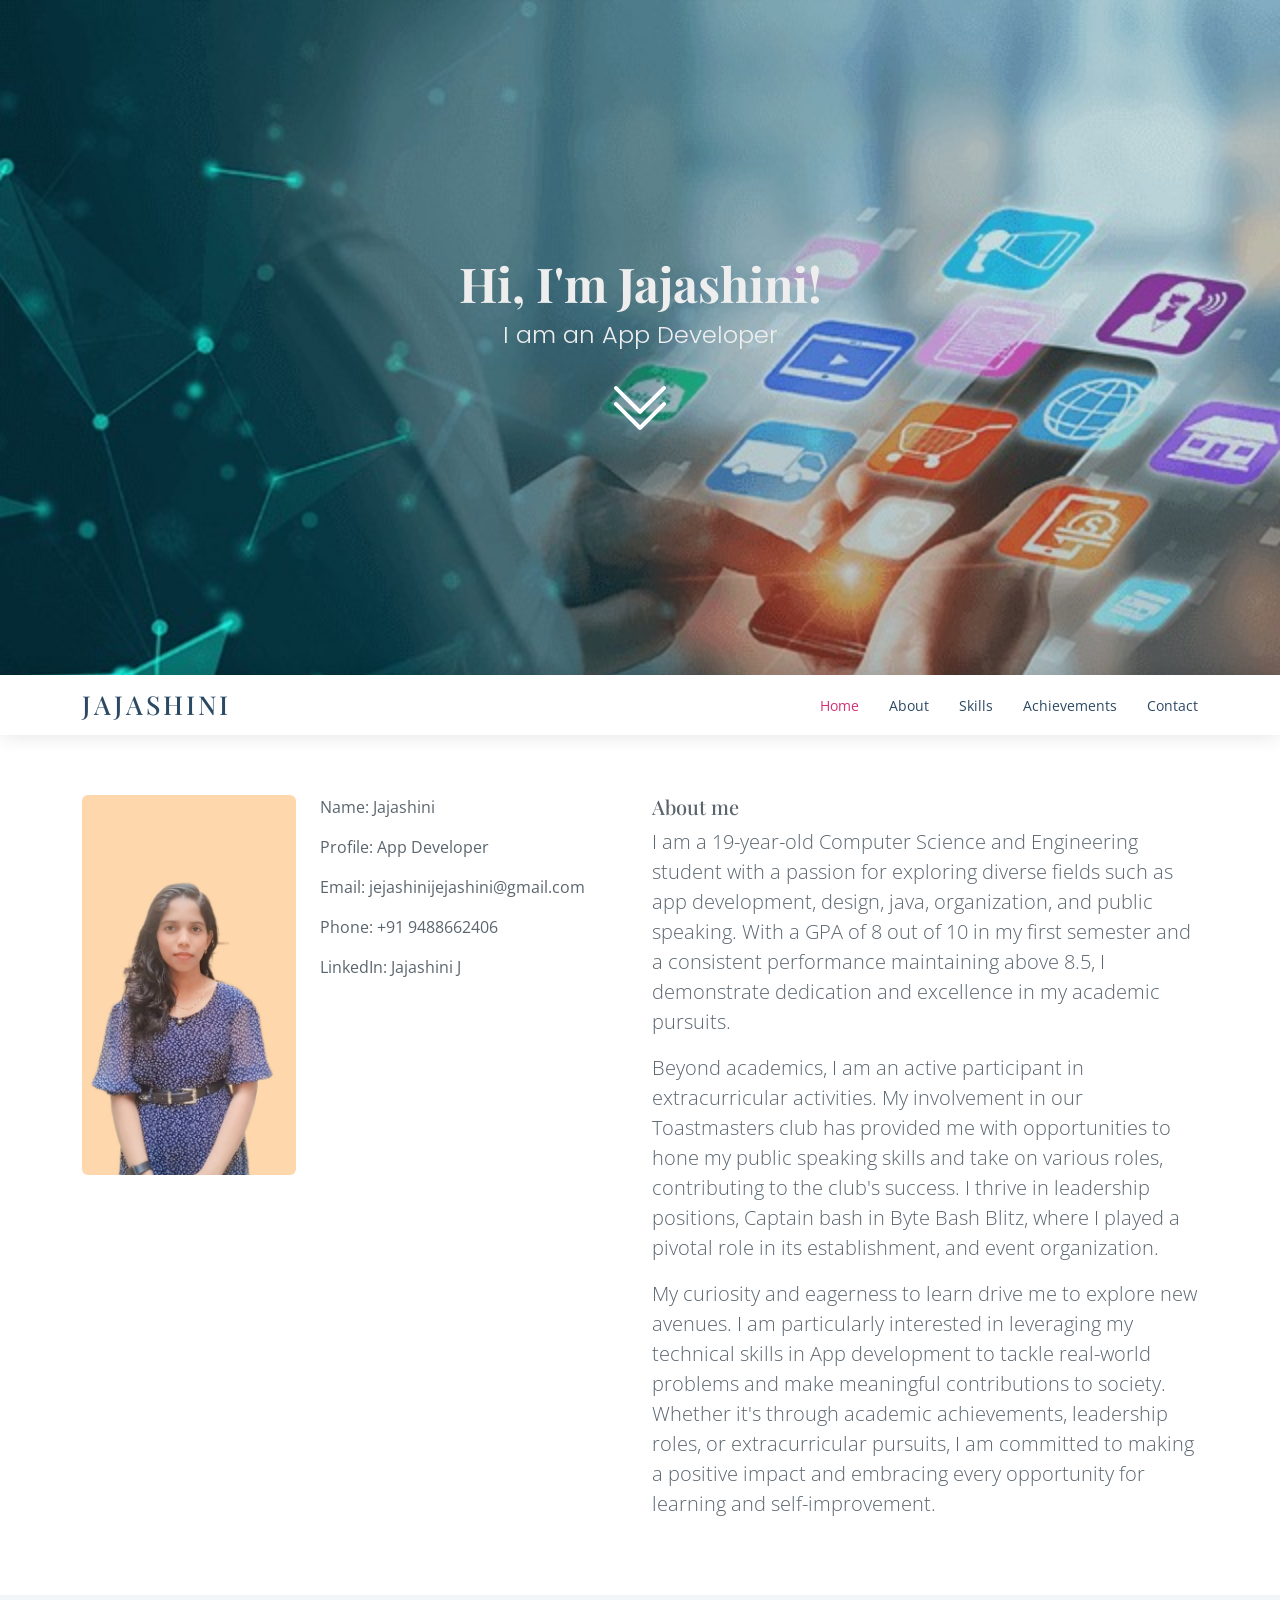
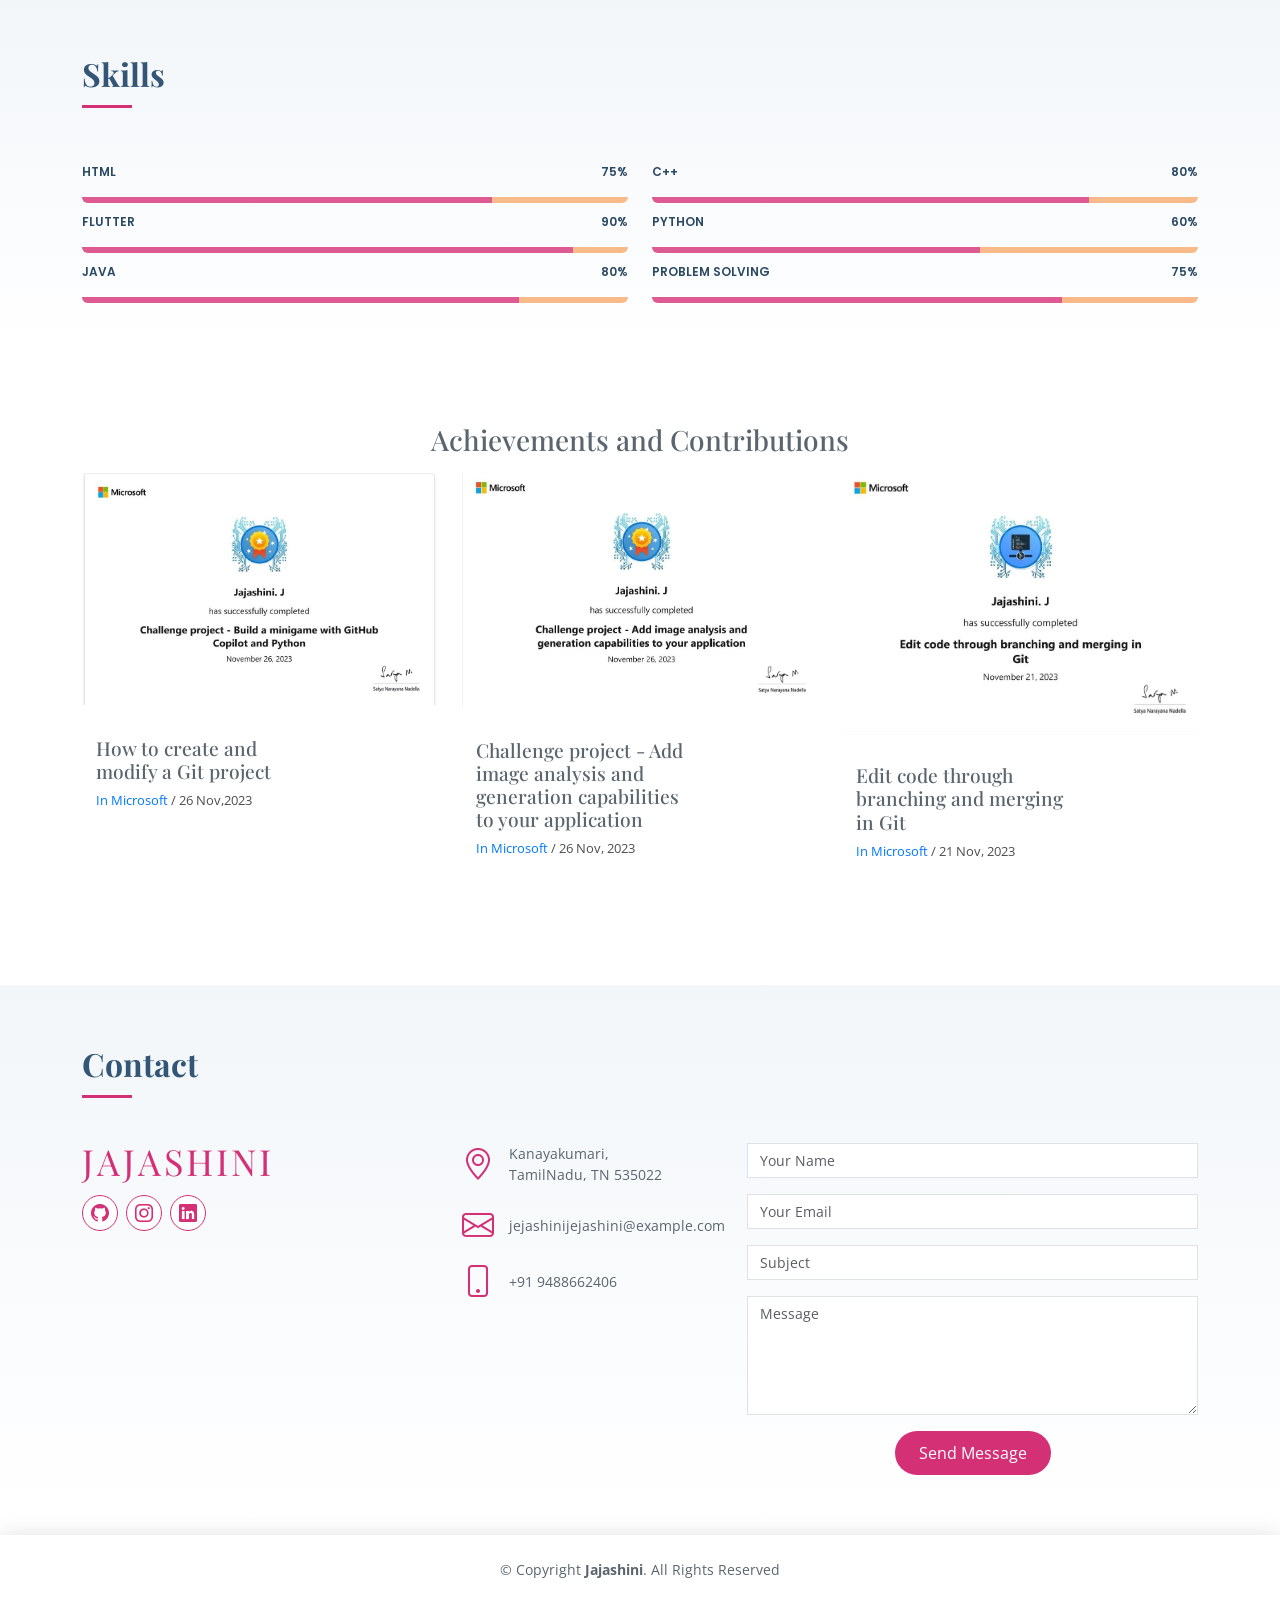
<file: index.html>
<!DOCTYPE html>
<html lang="en">

<head>
  <meta charset="utf-8">
  <meta content="width=device-width, initial-scale=1.0" name="viewport">

  <title>Portfolio</title>
  <meta content="" name="description">
  <meta content="" name="keywords">

  <!-- Favicons -->
  <link href="assets/img/favicon.png" rel="icon">
  <link href="assets/img/apple-touch-icon.png" rel="apple-touch-icon">

  <!-- Google Fonts -->
  <link href="https://fonts.googleapis.com/css?family=Open+Sans:300,300i,400,400i,600,600i,700,700i|Poppins:300,300i,400,400i,500,500i,600,600i,700,700i|Playfair+Display:400,400i,500,500i,600,600i,700,700i&subset=cyrillic" rel="stylesheet">

  <!-- Vendor CSS Files -->
  <link href="assets/vendor/bootstrap/css/bootstrap.min.css" rel="stylesheet">
  <link href="assets/vendor/bootstrap-icons/bootstrap-icons.css" rel="stylesheet">
  <link href="assets/vendor/boxicons/css/boxicons.min.css" rel="stylesheet">
  <link href="assets/vendor/glightbox/css/glightbox.min.css" rel="stylesheet">
  <link href="assets/vendor/swiper/swiper-bundle.min.css" rel="stylesheet">

  <!-- Template Main CSS File -->
  <link href="assets/css/style.css" rel="stylesheet">

  <!-- =======================================================
  * Template Name: Lonely
  * Template URL: https://bootstrapmade.com/free-html-bootstrap-template-lonely/
  * Updated: Mar 17 2024 with Bootstrap v5.3.3
  * Author: BootstrapMade.com
  * License: https://bootstrapmade.com/license/
  ======================================================== -->
</head>

<body>

  <!-- ======= Hero Section ======= -->
  <section id="hero" class="d-flex flex-column align-items-center justify-content-center">
    <h1>Hi, I'm Jajashini!</h1>
    <h2>I am an App Developer</h2>
    <a href="#about" class="btn-get-started scrollto"><i class="bi bi-chevron-double-down"></i></a>
  </section><!-- End Hero -->

  <!-- ======= Header ======= -->
  <header id="header" class="d-flex align-items-center">
    <div class="container d-flex align-items-center justify-content-between">

      <div class="logo">
        <h1><a href="index.html">Jajashini</a></h1>
        <!-- Uncomment below if you prefer to use an image logo -->
        <!-- <a href="index.html"><img src="assets/img/logo.png" alt="" class="img-fluid"></a>-->
      </div>

      <nav id="navbar" class="navbar">
        <ul>
          <li><a class="nav-link scrollto active" href="#hero">Home</a></li>
          <li><a class="nav-link scrollto" href="#about">About</a></li>
          <li><a class="nav-link scrollto" href="#skills">Skills</a></li>
          <li><a class="nav-link scrollto" href="#work">Achievements</a></li>
          <li><a class="nav-link scrollto" href="#contact">Contact</a></li>
        </ul>
        <i class="bi bi-list mobile-nav-toggle"></i>
      </nav><!-- .navbar -->

    </div>
  </header><!-- End Header -->

  <main id="main">

  
    <!-- ======= About Section ======= -->
    <section id="about" class="about-mf sect-pt4 route">
      <div class="container">
        <div class="row">
          <div class="col-sm-12">
            <div class="box-shadow-full">
              <div class="row">
                <div class="col-md-6">
                  <div class="row">
                    <div class="col-sm-6 col-md-5">
                      <div class="about-img">
                        <img src="assets/img/hero-bg.jpeg" class="img-fluid rounded b-shadow-a" alt="">
                      </div>
                   <style>
                        /* CSS for Slide-in Animation from Left to Center */
                        @keyframes slideInFromLeft {
                          from {
                            transform: translateX(-100%);
                          }
                          to {
                            transform: translateX(0);
                          }
                        }

                        .img-fluid.rounded.b-shadow-a {
                          animation: slideInFromLeft 1s ease forwards;
                          position: relative;
                        }
                    
                    </style>
                  
                  
                  
                    </div>
                    <div class="col-sm-6 col-md-7">
                      <div class="about-info">
                        
                        
                        
                        <p><span class="title-s">Name: </span> <span>Jajashini</span></p>
                        <p><span class="title-s">Profile: </span> <span>App Developer</span></p>
                        <p><span class="title-s">Email: </span> <span>jejashinijejashini@gmail.com</span></p>
                        <p><span class="title-s">Phone: </span> <span>+91 9488662406</span></p>
                        <p><span class="title-s">LinkedIn: </span> <span>Jajashini J</span></p>
                      </div>
                    </div>
                  </div>
                  



















                </div>
                <div class="col-md-6">
                  <div class="about-me pt-4 pt-md-0">
                    <div class="title-box-2">
                      <h5 class="title-left">
                        About me
                      </h5>
                    </div>
                    <p class="lead">
                      I am a 19-year-old Computer Science and Engineering student with a passion for exploring diverse fields such as app development, design, java, organization, and public speaking. With a GPA of 8 out of 10 in my first semester and a consistent performance maintaining above 8.5, I demonstrate dedication and excellence in my academic pursuits.
                    </p>
                    <p class="lead">
                      Beyond academics, I am an active participant in extracurricular activities. My involvement in our Toastmasters club has provided me with opportunities to hone my public speaking skills and take on various roles, contributing to the club's success. I thrive in leadership positions, Captain bash  in  Byte Bash Blitz, where I played a pivotal role in its establishment, and event organization.
                    </p>
                    <p class="lead">
                      My curiosity and eagerness to learn drive me to explore new avenues. I am particularly interested in leveraging my technical skills in App development to tackle real-world problems and make meaningful contributions to society.  Whether it's through academic achievements, leadership roles, or extracurricular pursuits, I am committed to making a positive impact and embracing every opportunity for learning and self-improvement.
                    </p>
                  </div>
                </div>
              </div>
            </div>
          </div>
        </div>
      </div>
    </section><!-- End About Section -->
    <!-- ======= Skills Section ======= -->
    <section id="skills" class="skills section-bg">
      <div class="container">

        <div class="section-title">
          <h2>Skills</h2>
          <p></p>
        </div>

        <div class="row skills-content">

          <div class="col-lg-6">

            <div class="progress">
              <span class="skill">HTML <i class="val">75%</i></span>
              <div class="progress-bar-wrap">
                <div class="progress-bar" role="progressbar" aria-valuenow="75" aria-valuemin="0" aria-valuemax="100"></div>
              </div>
            </div>

            <div class="progress">
              <span class="skill">flutter <i class="val">90%</i></span>
              <div class="progress-bar-wrap">
                <div class="progress-bar" role="progressbar" aria-valuenow="90" aria-valuemin="0" aria-valuemax="100"></div>
              </div>
            </div>

            <div class="progress">
              <span class="skill">Java <i class="val">80%</i></span>
              <div class="progress-bar-wrap">
                <div class="progress-bar" role="progressbar" aria-valuenow="80" aria-valuemin="0" aria-valuemax="100"></div>
              </div>
            </div>
            

          </div>

          <div class="col-lg-6">

            <div class="progress">
              <span class="skill">C++ <i class="val">80%</i></span>
              <div class="progress-bar-wrap">
                <div class="progress-bar" role="progressbar" aria-valuenow="80" aria-valuemin="0" aria-valuemax="100"></div>
              </div>
            </div>

            <div class="progress">
              <span class="skill">Python<i class="val">60%</i></span>
              <div class="progress-bar-wrap">
                <div class="progress-bar" role="progressbar" aria-valuenow="60" aria-valuemin="0" aria-valuemax="100"></div>
              </div>
            </div>

            <div class="progress">
              <span class="skill">Problem Solving <i class="val">75%</i></span>
              <div class="progress-bar-wrap">
                <div class="progress-bar" role="progressbar" aria-valuenow="75" aria-valuemin="0" aria-valuemax="100"></div>
              </div>
            </div>

          </div>

        </div>

      </div>
    </section><!-- End Skills Section -->

    <!-- ======= Portfolio Section ======= -->
    <section id="work" class="portfolio-mf sect-pt4 route">
      <div class="container">
        <div class="row">
          <div class="col-sm-12">
            <div class="title-box text-center">
              <h3 class="title-a">
                Achievements and Contributions
              </h3>
              <p class="subtitle-a">
              
              </p>
              <div class="line-mf"></div>
            </div>
          </div>
        </div>
        <div class="row">
          <div class="col-md-4">
            <div class="work-box">
              <a href="assets/img/work-1a.jpeg" data-gallery="portfolioGallery" class="portfolio-lightbox">
                <div class="work-img">
                  <img src="assets/img/work-1a.jpeg" alt="" class="img-fluid">
                </div>
              </a>
              <div class="work-content">
                <div class="row">
                  <div class="col-sm-8">
                    <h2 class="w-title">How to create and modify a Git project</h2>
                    <div class="w-more">
                      <span class="w-ctegory">In Microsoft</span> / <span class="w-date">26 Nov,2023</span>
                    </div>
                  </div>
                  <div class="col-sm-4">
                    <div class="w-like">
                      <!--<a href="portfolio-details.html"> <span class="bi bi-plus-circle"></span></a>-->
                    </div>
                  </div>
                </div>
              </div>
            </div>
          </div>
          <div class="col-md-4">
            <div class="work-box">
              <a href="assets/img/work-2c.jpeg" data-gallery="portfolioGallery" class="portfolio-lightbox">
                <div class="work-img">
                  <img src="assets/img/work-2c.jpeg" alt="" class="img-fluid">
                </div>
              </a>
              <div class="work-content">
                <div class="row">
                  <div class="col-sm-8">
                    <h2 class="w-title">Challenge project - Add image analysis and generation capabilities to your application</h2>
                    <div class="w-more">
                      <span class="w-ctegory">In Microsoft</span> / <span class="w-date">26 Nov, 2023</span>
                    </div>
                  </div>
                  <div class="col-sm-4">
                    <div class="w-like">
                      <!--<a href="portfolio-details.html"> <span class="bi bi-plus-circle"></span></a>-->
                    </div>
                  </div>
                </div>
              </div>
            </div>
          </div>
          <div class="col-md-4">
            <div class="work-box">
              <a href="assets/img/work-3a.jpeg" data-gallery="portfolioGallery" class="portfolio-lightbox">
                <div class="work-img">
                  <img src="assets/img/work-3a.jpeg" alt="" class="img-fluid">
                </div>
              </a>
              <div class="work-content">
                <div class="row">
                  <div class="col-sm-8">
                    <h2 class="w-title">Edit code through branching and merging in Git</h2>
                    <div class="w-more">
                      <span class="w-ctegory">In Microsoft</span> / <span class="w-date">21 Nov, 2023</span>
                    </div>
                  </div>
                  <div class="col-sm-4">
                    <div class="w-like">
                      <!--<a href="portfolio-details.html"> <span class="bi bi-plus-circle"></span></a>-->
                    </div>
                  </div>
                </div>
              </div>
            </div>
          </div>
         
    </section><!-- End Portfolio Section -->


    

            
    <!-- ======= Contact Section ======= -->
    <section id="contact" class="contact section-bg">
      <div class="container">

        <div class="section-title">
          <h2>Contact</h2>
          <p></p>
        </div>

        <div class="row">

          <div class="col-lg-4 col-md-4">
            <div class="contact-about">
              <h3>Jajashini</h3>
              <p></p>
              <div class="social-links">
                <a href="https://github.com/jajashini-cs22" class="github"><i class="bi bi-github"></i></a>
                <a href="https://www.instagram.com/me_official_xox?igsh=NGFvbXRmeGM1czQ2" class="instagram"><i class="bi bi-instagram"></i></a>
                <a href="https://www.linkedin.com/in/jajashini-j-21349a297?utm_source=share&utm_campaign=share_via&utm_content=profile&utm_medium=android_app" class="linkedin"><i class="bi bi-linkedin"></i></a>
              </div>
            </div>
          </div>

          <div class="col-lg-3 col-md-4">
            <div class="info">
              <div class="d-flex align-items-center">
                <i class="bi bi-geo-alt"></i>
                <p>Kanayakumari,<br>TamilNadu, TN 535022</p>
              </div>

              <div class="d-flex align-items-center mt-4">
                <i class="bi bi-envelope"></i>
                <p>jejashinijejashini@example.com</p>
              </div>

              <div class="d-flex align-items-center mt-4">
                <i class="bi bi-phone"></i>
                <p>+91 9488662406</p>
              </div>

            </div>
          </div>

          <div class="col-lg-5 col-md-8">
            <form action="forms/contact.php" method="post" role="form" class="php-email-form">
              <div class="form-group">
                <input type="text" name="name" class="form-control" id="name" placeholder="Your Name" required>
              </div>
              <div class="form-group mt-3">
                <input type="email" class="form-control" name="email" id="email" placeholder="Your Email" required>
              </div>
              <div class="form-group mt-3">
                <input type="text" class="form-control" name="subject" id="subject" placeholder="Subject" required>
              </div>
              <div class="form-group mt-3">
                <textarea class="form-control" name="message" rows="5" placeholder="Message" required></textarea>
              </div>
              <div class="my-3">
                <div class="loading">Loading</div>
                <div class="error-message"></div>
                <div class="sent-message">Your message has been sent. Thank you!</div>
              </div>
              <div class="text-center"><button type="submit">Send Message</button></div>
            </form>
          </div>

        </div>

      </div>
    </section><!-- End Contact Section -->

  </main><!-- End #main -->

  <!-- ======= Footer ======= -->
  <footer id="footer">
    <div class="container">
      <div class="copyright">
        &copy; Copyright <strong><span>Jajashini</span></strong>. All Rights Reserved
      </div>
      <div class="credits">
        <!-- All the links in the footer should remain intact. -->
        <!-- You can delete the links only if you purchased the pro version. -->
        <!-- Licensing information: https://bootstrapmade.com/license/ -->
        <!-- Purchase the pro version with working PHP/AJAX contact form: https://bootstrapmade.com/free-html-bootstrap-template-lonely/ -->
        <a href="https://bootstrapmade.com/"></a>
      </div>
    </div>
  </footer><!-- End  Footer -->

  <a href="#" class="back-to-top d-flex align-items-center justify-content-center"><i class="bi bi-arrow-up-short"></i></a>

  <!-- Vendor JS Files -->
  <script src="assets/vendor/purecounter/purecounter_vanilla.js"></script>
  <script src="assets/vendor/bootstrap/js/bootstrap.bundle.min.js"></script>
  <script src="assets/vendor/glightbox/js/glightbox.min.js"></script>
  <script src="assets/vendor/isotope-layout/isotope.pkgd.min.js"></script>
  <script src="assets/vendor/swiper/swiper-bundle.min.js"></script>
  <script src="assets/vendor/waypoints/noframework.waypoints.js"></script>
  <script src="assets/vendor/php-email-form/validate.js"></script>

  <!-- Template Main JS File -->
  <script src="assets/js/main.js"></script>

</body>

</html>
</file>
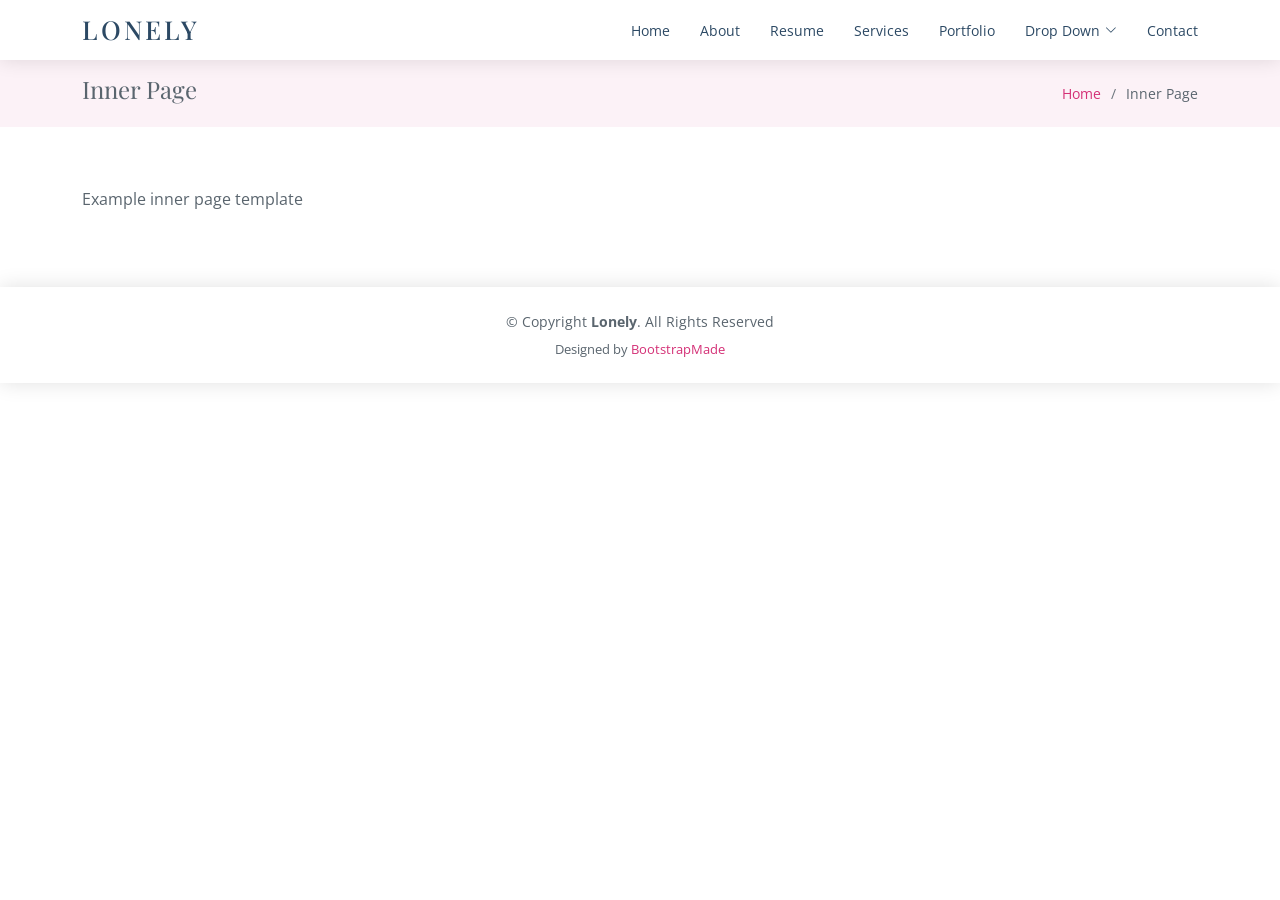
<file: inner-page.html>
<!DOCTYPE html>
<html lang="en">

<head>
  <meta charset="utf-8">
  <meta content="width=device-width, initial-scale=1.0" name="viewport">

  <title>Inner Page - Lonely Bootstrap Template</title>
  <meta content="" name="description">
  <meta content="" name="keywords">

  <!-- Favicons -->
  <link href="assets/img/favicon.png" rel="icon">
  <link href="assets/img/apple-touch-icon.png" rel="apple-touch-icon">

  <!-- Google Fonts -->
  <link href="https://fonts.googleapis.com/css?family=Open+Sans:300,300i,400,400i,600,600i,700,700i|Poppins:300,300i,400,400i,500,500i,600,600i,700,700i|Playfair+Display:400,400i,500,500i,600,600i,700,700i&subset=cyrillic" rel="stylesheet">

  <!-- Vendor CSS Files -->
  <link href="assets/vendor/bootstrap/css/bootstrap.min.css" rel="stylesheet">
  <link href="assets/vendor/bootstrap-icons/bootstrap-icons.css" rel="stylesheet">
  <link href="assets/vendor/boxicons/css/boxicons.min.css" rel="stylesheet">
  <link href="assets/vendor/glightbox/css/glightbox.min.css" rel="stylesheet">
  <link href="assets/vendor/swiper/swiper-bundle.min.css" rel="stylesheet">

  <!-- Template Main CSS File -->
  <link href="assets/css/style.css" rel="stylesheet">

  <!-- =======================================================
  * Template Name: Lonely
  * Template URL: https://bootstrapmade.com/free-html-bootstrap-template-lonely/
  * Updated: Mar 17 2024 with Bootstrap v5.3.3
  * Author: BootstrapMade.com
  * License: https://bootstrapmade.com/license/
  ======================================================== -->
</head>

<body>

  <!-- ======= Header ======= -->
  <header id="header" class="d-flex align-items-center">
    <div class="container d-flex align-items-center justify-content-between">

      <div class="logo">
        <h1><a href="index.html">Lonely</a></h1>
        <!-- Uncomment below if you prefer to use an image logo -->
        <!-- <a href="index.html"><img src="assets/img/logo.png" alt="" class="img-fluid"></a>-->
      </div>

      <nav id="navbar" class="navbar">
        <ul>
          <li><a class="nav-link scrollto " href="#hero">Home</a></li>
          <li><a class="nav-link scrollto" href="#about">About</a></li>
          <li><a class="nav-link scrollto" href="#resume">Resume</a></li>
          <li><a class="nav-link scrollto" href="#services">Services</a></li>
          <li><a class="nav-link scrollto" href="#portfolio">Portfolio</a></li>
          <li class="dropdown"><a href="#"><span>Drop Down</span> <i class="bi bi-chevron-down"></i></a>
            <ul>
              <li><a href="#">Drop Down 1</a></li>
              <li class="dropdown"><a href="#"><span>Deep Drop Down</span> <i class="bi bi-chevron-right"></i></a>
                <ul>
                  <li><a href="#">Deep Drop Down 1</a></li>
                  <li><a href="#">Deep Drop Down 2</a></li>
                  <li><a href="#">Deep Drop Down 3</a></li>
                  <li><a href="#">Deep Drop Down 4</a></li>
                  <li><a href="#">Deep Drop Down 5</a></li>
                </ul>
              </li>
              <li><a href="#">Drop Down 2</a></li>
              <li><a href="#">Drop Down 3</a></li>
              <li><a href="#">Drop Down 4</a></li>
            </ul>
          </li>
          <li><a class="nav-link scrollto" href="#contact">Contact</a></li>
        </ul>
        <i class="bi bi-list mobile-nav-toggle"></i>
      </nav><!-- .navbar -->

    </div>
  </header><!-- End Header -->

  <main id="main">

    <!-- ======= Breadcrumbs Section ======= -->
    <section class="breadcrumbs">
      <div class="container">

        <div class="d-flex justify-content-between align-items-center">
          <h2>Inner Page</h2>
          <ol>
            <li><a href="index.html">Home</a></li>
            <li>Inner Page</li>
          </ol>
        </div>

      </div>
    </section><!-- End Breadcrumbs Section -->

    <section class="inner-page">
      <div class="container">
        <p>
          Example inner page template
        </p>
      </div>
    </section>

  </main><!-- End #main -->

  <!-- ======= Footer ======= -->
  <footer id="footer">
    <div class="container">
      <div class="copyright">
        &copy; Copyright <strong><span>Lonely</span></strong>. All Rights Reserved
      </div>
      <div class="credits">
        <!-- All the links in the footer should remain intact. -->
        <!-- You can delete the links only if you purchased the pro version. -->
        <!-- Licensing information: https://bootstrapmade.com/license/ -->
        <!-- Purchase the pro version with working PHP/AJAX contact form: https://bootstrapmade.com/free-html-bootstrap-template-lonely/ -->
        Designed by <a href="https://bootstrapmade.com/">BootstrapMade</a>
      </div>
    </div>
  </footer><!-- End  Footer -->

  <a href="#" class="back-to-top d-flex align-items-center justify-content-center"><i class="bi bi-arrow-up-short"></i></a>

  <!-- Vendor JS Files -->
  <script src="assets/vendor/purecounter/purecounter_vanilla.js"></script>
  <script src="assets/vendor/bootstrap/js/bootstrap.bundle.min.js"></script>
  <script src="assets/vendor/glightbox/js/glightbox.min.js"></script>
  <script src="assets/vendor/isotope-layout/isotope.pkgd.min.js"></script>
  <script src="assets/vendor/swiper/swiper-bundle.min.js"></script>
  <script src="assets/vendor/waypoints/noframework.waypoints.js"></script>
  <script src="assets/vendor/php-email-form/validate.js"></script>

  <!-- Template Main JS File -->
  <script src="assets/js/main.js"></script>

</body>

</html>
</file>
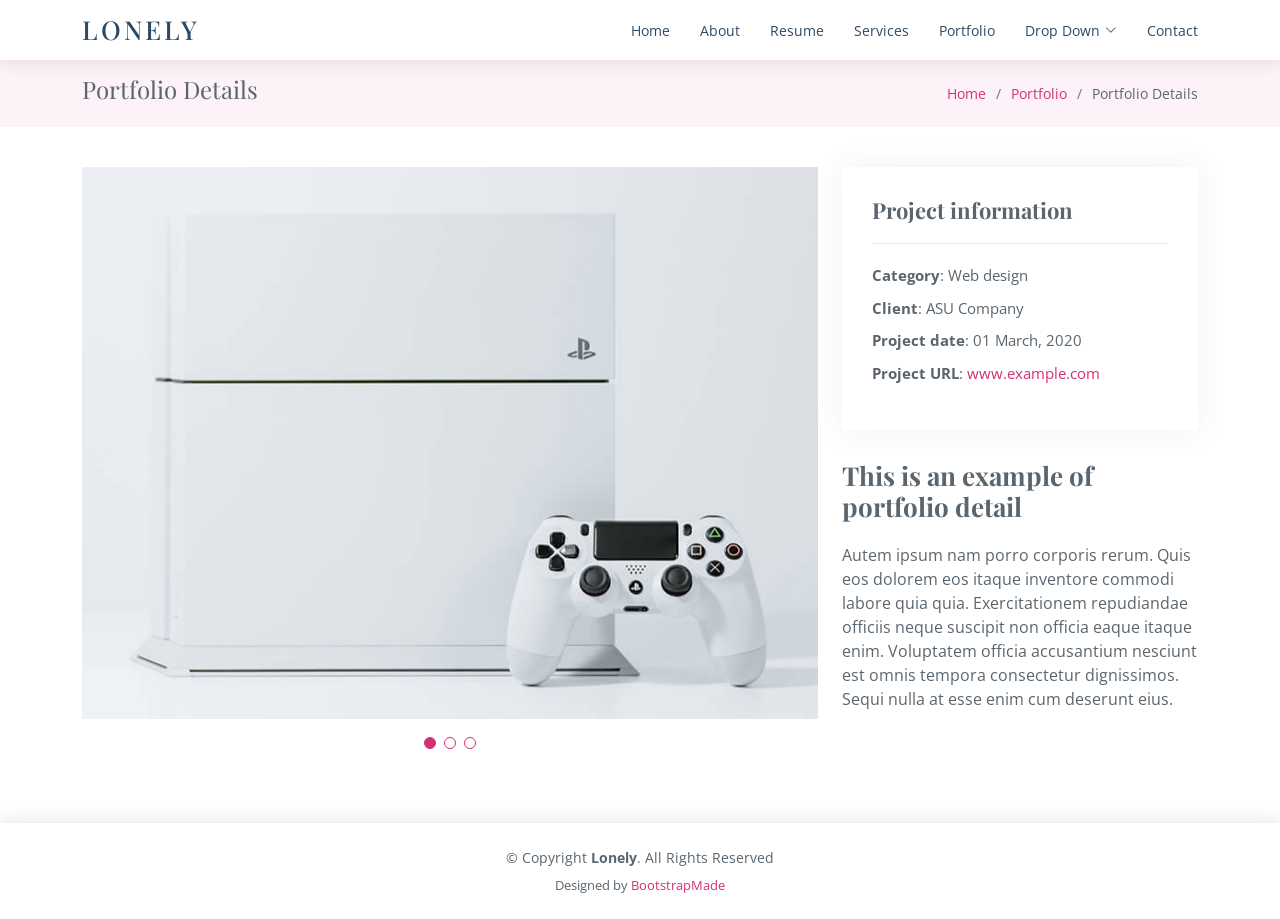
<file: portfolio-details.html>
<!DOCTYPE html>
<html lang="en">

<head>
  <meta charset="utf-8">
  <meta content="width=device-width, initial-scale=1.0" name="viewport">

  <title>Portfolio Details - Lonely Bootstrap Template</title>
  <meta content="" name="description">
  <meta content="" name="keywords">

  <!-- Favicons -->
  <link href="assets/img/favicon.png" rel="icon">
  <link href="assets/img/apple-touch-icon.png" rel="apple-touch-icon">

  <!-- Google Fonts -->
  <link href="https://fonts.googleapis.com/css?family=Open+Sans:300,300i,400,400i,600,600i,700,700i|Poppins:300,300i,400,400i,500,500i,600,600i,700,700i|Playfair+Display:400,400i,500,500i,600,600i,700,700i&subset=cyrillic" rel="stylesheet">

  <!-- Vendor CSS Files -->
  <link href="assets/vendor/bootstrap/css/bootstrap.min.css" rel="stylesheet">
  <link href="assets/vendor/bootstrap-icons/bootstrap-icons.css" rel="stylesheet">
  <link href="assets/vendor/boxicons/css/boxicons.min.css" rel="stylesheet">
  <link href="assets/vendor/glightbox/css/glightbox.min.css" rel="stylesheet">
  <link href="assets/vendor/swiper/swiper-bundle.min.css" rel="stylesheet">

  <!-- Template Main CSS File -->
  <link href="assets/css/style.css" rel="stylesheet">

  <!-- =======================================================
  * Template Name: Lonely
  * Template URL: https://bootstrapmade.com/free-html-bootstrap-template-lonely/
  * Updated: Mar 17 2024 with Bootstrap v5.3.3
  * Author: BootstrapMade.com
  * License: https://bootstrapmade.com/license/
  ======================================================== -->
</head>

<body>

  <!-- ======= Header ======= -->
  <header id="header" class="d-flex align-items-center">
    <div class="container d-flex align-items-center justify-content-between">

      <div class="logo">
        <h1><a href="index.html">Lonely</a></h1>
        <!-- Uncomment below if you prefer to use an image logo -->
        <!-- <a href="index.html"><img src="assets/img/logo.png" alt="" class="img-fluid"></a>-->
      </div>

      <nav id="navbar" class="navbar">
        <ul>
          <li><a class="nav-link scrollto " href="#hero">Home</a></li>
          <li><a class="nav-link scrollto" href="#about">About</a></li>
          <li><a class="nav-link scrollto" href="#resume">Resume</a></li>
          <li><a class="nav-link scrollto" href="#services">Services</a></li>
          <li><a class="nav-link scrollto" href="#portfolio">Portfolio</a></li>
          <li class="dropdown"><a href="#"><span>Drop Down</span> <i class="bi bi-chevron-down"></i></a>
            <ul>
              <li><a href="#">Drop Down 1</a></li>
              <li class="dropdown"><a href="#"><span>Deep Drop Down</span> <i class="bi bi-chevron-right"></i></a>
                <ul>
                  <li><a href="#">Deep Drop Down 1</a></li>
                  <li><a href="#">Deep Drop Down 2</a></li>
                  <li><a href="#">Deep Drop Down 3</a></li>
                  <li><a href="#">Deep Drop Down 4</a></li>
                  <li><a href="#">Deep Drop Down 5</a></li>
                </ul>
              </li>
              <li><a href="#">Drop Down 2</a></li>
              <li><a href="#">Drop Down 3</a></li>
              <li><a href="#">Drop Down 4</a></li>
            </ul>
          </li>
          <li><a class="nav-link scrollto" href="#contact">Contact</a></li>
        </ul>
        <i class="bi bi-list mobile-nav-toggle"></i>
      </nav><!-- .navbar -->

    </div>
  </header><!-- End Header -->

  <main id="main">

    <!-- ======= Breadcrumbs Section ======= -->
    <section class="breadcrumbs">
      <div class="container">

        <div class="d-flex justify-content-between align-items-center">
          <h2>Portfolio Details</h2>
          <ol>
            <li><a href="index.html">Home</a></li>
            <li><a href="portfolio.html">Portfolio</a></li>
            <li>Portfolio Details</li>
          </ol>
        </div>

      </div>
    </section><!-- Breadcrumbs Section -->

    <!-- ======= Portfolio Details Section ======= -->
    <section id="portfolio-details" class="portfolio-details">
      <div class="container">

        <div class="row gy-4">

          <div class="col-lg-8">
            <div class="portfolio-details-slider swiper">
              <div class="swiper-wrapper align-items-center">

                <div class="swiper-slide">
                  <img src="assets/img/portfolio/portfolio-1.jpg" alt="">
                </div>

                <div class="swiper-slide">
                  <img src="assets/img/portfolio/portfolio-2.jpg" alt="">
                </div>

                <div class="swiper-slide">
                  <img src="assets/img/portfolio/portfolio-3.jpg" alt="">
                </div>

              </div>
              <div class="swiper-pagination"></div>
            </div>
          </div>

          <div class="col-lg-4">
            <div class="portfolio-info">
              <h3>Project information</h3>
              <ul>
                <li><strong>Category</strong>: Web design</li>
                <li><strong>Client</strong>: ASU Company</li>
                <li><strong>Project date</strong>: 01 March, 2020</li>
                <li><strong>Project URL</strong>: <a href="#">www.example.com</a></li>
              </ul>
            </div>
            <div class="portfolio-description">
              <h2>This is an example of portfolio detail</h2>
              <p>
                Autem ipsum nam porro corporis rerum. Quis eos dolorem eos itaque inventore commodi labore quia quia. Exercitationem repudiandae officiis neque suscipit non officia eaque itaque enim. Voluptatem officia accusantium nesciunt est omnis tempora consectetur dignissimos. Sequi nulla at esse enim cum deserunt eius.
              </p>
            </div>
          </div>

        </div>

      </div>
    </section><!-- End Portfolio Details Section -->

  </main><!-- End #main -->

  <!-- ======= Footer ======= -->
  <footer id="footer">
    <div class="container">
      <div class="copyright">
        &copy; Copyright <strong><span>Lonely</span></strong>. All Rights Reserved
      </div>
      <div class="credits">
        <!-- All the links in the footer should remain intact. -->
        <!-- You can delete the links only if you purchased the pro version. -->
        <!-- Licensing information: https://bootstrapmade.com/license/ -->
        <!-- Purchase the pro version with working PHP/AJAX contact form: https://bootstrapmade.com/free-html-bootstrap-template-lonely/ -->
        Designed by <a href="https://bootstrapmade.com/">BootstrapMade</a>
      </div>
    </div>
  </footer><!-- End  Footer -->

  <a href="#" class="back-to-top d-flex align-items-center justify-content-center"><i class="bi bi-arrow-up-short"></i></a>

  <!-- Vendor JS Files -->
  <script src="assets/vendor/purecounter/purecounter_vanilla.js"></script>
  <script src="assets/vendor/bootstrap/js/bootstrap.bundle.min.js"></script>
  <script src="assets/vendor/glightbox/js/glightbox.min.js"></script>
  <script src="assets/vendor/isotope-layout/isotope.pkgd.min.js"></script>
  <script src="assets/vendor/swiper/swiper-bundle.min.js"></script>
  <script src="assets/vendor/waypoints/noframework.waypoints.js"></script>
  <script src="assets/vendor/php-email-form/validate.js"></script>

  <!-- Template Main JS File -->
  <script src="assets/js/main.js"></script>

</body>

</html>
</file>
<file: assets/css/style.css>
/**
* Template Name: Lonely
* Template URL: https://bootstrapmade.com/free-html-bootstrap-template-lonely/
* Updated: Mar 17 2024 with Bootstrap v5.3.3
* Author: BootstrapMade.com
* License: https://bootstrapmade.com/license/
*/

/*--------------------------------------------------------------
# General
--------------------------------------------------------------*/
body {
  font-family: "Open Sans", sans-serif;
  color: #5a656e;
}

a {
  color: #d43076;
  text-decoration: none;
}

a:hover {
  color: #dd5a92;
  text-decoration: none;
}

h1,
h2,
h3,
h4,
h5,
h6 {
  font-family: "Playfair Display", serif;
}

/*--------------------------------------------------------------
# Back to top button
--------------------------------------------------------------*/
.back-to-top {
  position: fixed;
  visibility: hidden;
  opacity: 0;
  right: 15px;
  bottom: 15px;
  z-index: 9999;
  background: #d43076;
  width: 40px;
  height: 40px;
  border-radius: 50px;
  transition: all 0.4s;
}

.back-to-top i {
  font-size: 24px;
  color: #fff;
  line-height: 0;
}

.back-to-top:hover {
  background: #db528c;
  color: #fff;
}

.back-to-top.active {
  visibility: visible;
  opacity: 1;
}

/*--------------------------------------------------------------
# Header
--------------------------------------------------------------*/
#header {
  transition: all 0.5s;
  z-index: 997;
  transition: all 0.5s;
  height: 60px;
  background: #fff;
  box-shadow: 0px 0px 20px 0px rgba(0, 0, 0, 0.12);
}

#header .logo h1 {
  font-size: 26px;
  margin: 0;
  padding: 6px 0;
  line-height: 1;
  font-weight: 500;
  letter-spacing: 3px;
  text-transform: uppercase;
}

#header .logo h1 a,
#header .logo h1 a:hover {
  color: #2c4964;
  text-decoration: none;
}

#header .logo img {
  padding: 0;
  margin: 0;
  max-height: 40px;
}

.scrolled-offset {
  margin-top: 60px;
}

/*--------------------------------------------------------------
# Navigation Menu
--------------------------------------------------------------*/
/**
* Desktop Navigation 
*/
.navbar {
  padding: 0;
}

.navbar ul {
  margin: 0;
  padding: 0;
  display: flex;
  list-style: none;
  align-items: center;
}

.navbar li {
  position: relative;
}

.navbar a,
.navbar a:focus {
  display: flex;
  align-items: center;
  justify-content: space-between;
  padding: 10px 0 10px 30px;
  font-size: 14px;
  color: #2c4964;
  white-space: nowrap;
  transition: 0.3s;
}

.navbar a i,
.navbar a:focus i {
  font-size: 12px;
  line-height: 0;
  margin-left: 5px;
}

.navbar a:hover,
.navbar .active,
.navbar .active:focus,
.navbar li:hover>a {
  color: #d43076;
}

.navbar .dropdown ul {
  display: block;
  position: absolute;
  left: 14px;
  top: 100%;
  margin: 0;
  padding: 10px 0;
  z-index: 99;
  opacity: 0;
  visibility: hidden;
  background: #fff;
  box-shadow: 0px 0px 30px rgba(127, 137, 161, 0.25);
  transition: 0.3s;
  border-radius: 4px;
}

.navbar .dropdown ul li {
  min-width: 200px;
}

.navbar .dropdown ul a {
  padding: 10px 20px;
  text-transform: none;
}

.navbar .dropdown ul a i {
  font-size: 12px;
}

.navbar .dropdown ul a:hover,
.navbar .dropdown ul .active:hover,
.navbar .dropdown ul li:hover>a {
  color: #d43076;
}

.navbar .dropdown:hover>ul {
  opacity: 1;
  visibility: visible;
}

.navbar .dropdown .dropdown ul {
  top: 0;
  left: calc(100% - 30px);
  visibility: hidden;
}

.navbar .dropdown .dropdown:hover>ul {
  opacity: 1;
  top: 0;
  left: 100%;
  visibility: visible;
}

@media (max-width: 1366px) {
  .navbar .dropdown .dropdown ul {
    left: -90%;
  }

  .navbar .dropdown .dropdown:hover>ul {
    left: -100%;
  }
}

/**
* Mobile Navigation 
*/
.mobile-nav-toggle {
  color: #2c4964;
  font-size: 28px;
  cursor: pointer;
  display: none;
  line-height: 0;
  transition: 0.5s;
}

.mobile-nav-toggle.bi-x {
  color: #fff;
}

@media (max-width: 991px) {
  .mobile-nav-toggle {
    display: block;
  }

  .navbar ul {
    display: none;
  }
}

.navbar-mobile {
  position: fixed;
  overflow: hidden;
  top: 0;
  right: 0;
  left: 0;
  bottom: 0;
  background: rgba(13, 21, 29, 0.6);
  transition: 0.3s;
  z-index: 998;
}

.navbar-mobile .mobile-nav-toggle {
  position: absolute;
  top: 15px;
  right: 15px;
}

.navbar-mobile ul {
  display: block;
  position: absolute;
  top: 55px;
  right: 15px;
  bottom: 15px;
  left: 15px;
  padding: 10px 0;
  border-radius: 10px;
  background-color: #fff;
  overflow-y: auto;
  transition: 0.3s;
}

.navbar-mobile a,
.navbar-mobile a:focus {
  padding: 10px 20px;
  font-size: 15px;
  color: #2c4964;
}

.navbar-mobile a:hover,
.navbar-mobile .active,
.navbar-mobile li:hover>a {
  color: #d43076;
}

.navbar-mobile .getstarted,
.navbar-mobile .getstarted:focus {
  margin: 15px;
}

.navbar-mobile .dropdown ul {
  position: static;
  display: none;
  margin: 10px 20px;
  padding: 10px 0;
  z-index: 99;
  opacity: 1;
  visibility: visible;
  background: #fff;
  box-shadow: 0px 0px 30px rgba(127, 137, 161, 0.25);
}

.navbar-mobile .dropdown ul li {
  min-width: 200px;
}

.navbar-mobile .dropdown ul a {
  padding: 10px 20px;
}

.navbar-mobile .dropdown ul a i {
  font-size: 12px;
}

.navbar-mobile .dropdown ul a:hover,
.navbar-mobile .dropdown ul .active:hover,
.navbar-mobile .dropdown ul li:hover>a {
  color: #d43076;
}

.navbar-mobile .dropdown>.dropdown-active {
  display: block;
}

/*--------------------------------------------------------------
# Hero Section
--------------------------------------------------------------*/
#hero {
  width: 100%;
  height: 75vh;
background: url("../img/jeja.jpeg") top center;
  background-size: cover;
  padding: 0 15px;
}

#hero h1 {
  margin: 0 0 10px 0;
  font-size: 48px;
  font-weight: 700;
  line-height: 56px;
  color: #eeeeee;
}

#hero h2 {
  color: #eeeeee;
  margin-bottom: 10px;
  font-size: 24px;
  font-weight: 300;
  font-family: "Poppins", sans-serif;
}

#hero .btn-get-started {
  font-size: 64px;
  transition: 0.5s;
  color: #fff;
  height: 60px;
}

#hero .btn-get-started:hover {
  padding-top: 10px;
  color: #d43076;
}

@media (min-width: 1024px) {
  #hero {
    background-attachment: fixed;
  }
}

@media (max-width: 768px) {
  #hero h1 {
    font-size: 28px;
    line-height: 36px;
  }

  #hero h2 {
    font-size: 18px;
    line-height: 24px;
    margin-bottom: 30px;
  }
}

/*--------------------------------------------------------------
# Sections General
--------------------------------------------------------------*/
section {
  padding: 60px 0;
}

.section-bg {
  background: linear-gradient(180deg, #f2f6f9 0%, #fff 100%);
}

.section-title {
  padding-bottom: 30px;
}

.section-title h2 {
  font-size: 32px;
  font-weight: bold;
  margin-bottom: 15px;
  padding-bottom: 15px;
  position: relative;
  color: #345676;
}

.section-title h2::after {
  content: "";
  position: absolute;
  display: block;
  width: 50px;
  height: 3px;
  background: #d43076;
  bottom: 0;
  left: 0;
}

.section-title p {
  margin-bottom: 0;
}

/*--------------------------------------------------------------
# Breadcrumbs
--------------------------------------------------------------*/
.breadcrumbs {
  padding: 15px 0;
  background-color: #fcf2f7;
  min-height: 40px;
}

.breadcrumbs h2 {
  font-size: 24px;
  font-weight: 300;
}

.breadcrumbs ol {
  display: flex;
  flex-wrap: wrap;
  list-style: none;
  padding: 0;
  margin: 0;
  font-size: 14px;
}

.breadcrumbs ol li+li {
  padding-left: 10px;
}

.breadcrumbs ol li+li::before {
  display: inline-block;
  padding-right: 10px;
  color: #6c757d;
  content: "/";
}

@media (max-width: 768px) {
  .breadcrumbs .d-flex {
    display: block !important;
  }

  .breadcrumbs ol {
    display: block;
  }

  .breadcrumbs ol li {
    display: inline-block;
  }
}

/*--------------------------------------------------------------
# About
--------------------------------------------------------------*/
.about .content {
  padding: 30px 0;
}

.about .content h3 {
  font-weight: 500;
  font-size: 34px;
  color: #2c4964;
}

.about .content p {
  margin-bottom: 0;
}

.about .content .count-box {
  padding: 20px 0;
  width: 100%;
}

.about .content .count-box i {
  display: block;
  font-size: 36px;
  color: #eeafca;
  float: left;
  line-height: 0;
}

.about .content .count-box span {
  font-size: 36px;
  line-height: 20px;
  display: block;
  font-weight: 700;
  color: #2c4964;
  margin-left: 50px;
  font-family: "Playfair Display", serif;
}

.about .content .count-box p {
  padding: 15px 0 0 0;
  margin: 0 0 0 50px;
  font-family: "Playfair Display", serif;
  font-size: 14px;
  color: #437099;
}

.about .content .count-box a {
  font-weight: 600;
  display: block;
  margin-top: 20px;
  color: #437099;
  font-size: 15px;
  font-family: "Poppins", sans-serif;
  transition: ease-in-out 0.3s;
}

.about .content .count-box a:hover {
  color: #6b96be;
}

.about .image {
  background: url("../img/me.jpg") center center no-repeat;
  background-size: cover;
  min-height: 400px;
}

@media (max-width: 991px) {
  .about .image {
    text-align: center;
  }

  .about .image img {
    max-width: 80%;
  }
}

@media (max-width: 667px) {
  .about .image img {
    max-width: 100%;
  }
}

/*--------------------------------------------------------------
# Skills
--------------------------------------------------------------*/
.skills .progress {
  height: 50px;
  display: block;
  background: none;
}

.skills .progress .skill {
  padding: 10px 0;
  margin: 0 0 6px 0;
  text-transform: uppercase;
  display: block;
  font-weight: 600;
  font-family: "Poppins", sans-serif;
  color: #2c4964;
}

.skills .progress .skill .val {
  float: right;
  font-style: normal;
}

.skills .progress-bar-wrap {
  background: #f8ba88;
}

.skills .progress-bar {
  width: 1px;
  height: 10px;
  transition: 0.9s;
  background-color: #dd5a92;
}


/*--------------------------------------------------------------
# Portfolio
--------------------------------------------------------------*/
.work-box {
  margin-bottom: 3rem;
  -webkit-backface-visibility: hidden;
  backface-visibility: hidden;
  background-color: #fff;
}

.work-box:hover img {
  transform: scale(1.3);
}

.work-img {
  display: block;
  overflow: hidden;
}

.work-img img {
  transition: all 1s;
}

.work-content {
  padding: 2rem 3% 1rem 4%;
}

.work-content .w-more {
  color: #4e4e4e;
  font-size: 0.8rem;
}

.work-content .w-more .w-ctegory {
  color: #0078ff;
}

.work-content .w-like {
  font-size: 2.5rem;
  color: #0078ff;
  float: right;
}

.work-content .w-like a {
  color: #0078ff;
}

.work-content .w-like .num-like {
  font-size: 0.7rem;
}

.w-title {
  font-size: 1.2rem;
}

/*--------------------------------------------------------------
# Resume
--------------------------------------------------------------*/
.resume .resume-title {
  font-size: 26px;
  font-weight: 500;
  margin-top: 20px;
  margin-bottom: 20px;
  color: #4b7dab;
  font-family: "Poppins", sans-serif;
}

.resume .resume-item {
  padding: 0 0 20px 20px;
  margin-top: -2px;
  border-left: 2px solid #d43076;
  position: relative;
}

.resume .resume-item h4 {
  line-height: 18px;
  font-size: 18px;
  font-weight: 600;
  color: #2c4964;
  margin-bottom: 10px;
}

.resume .resume-item h5 {
  font-size: 16px;
  background: #e4ebf3;
  padding: 5px 15px;
  display: inline-block;
  font-weight: 400;
  margin-bottom: 10px;
  font-family: "Poppins", sans-serif;
}

.resume .resume-item ul {
  padding-left: 20px;
}

.resume .resume-item ul li {
  padding-bottom: 10px;
}

.resume .resume-item:last-child {
  padding-bottom: 0;
}

.resume .resume-item::before {
  content: "";
  position: absolute;
  width: 16px;
  height: 16px;
  border-radius: 50px;
  left: -9px;
  top: 0;
  background: #fff;
  border: 2px solid #d43076;
}

/*--------------------------------------------------------------
# Services
--------------------------------------------------------------*/
.services .icon-box {
  padding: 20px 15px;
  position: relative;
  overflow: hidden;
  background: #fff;
  box-shadow: 0 0 29px 0 rgba(68, 88, 144, 0.2);
  transition: all 0.3s ease-in-out;
  border-radius: 8px;
  text-align: center;
  z-index: 1;
}

.services .icon-box::before {
  content: "";
  position: absolute;
  top: 0;
  left: 0;
  right: 0;
  height: 0;
  transition: ease-in-out 0.3s;
  z-index: -1;
}

.services .icon-box:hover::before {
  background: #d43076;
  height: 100%;
  border-radius: 0px;
}

.services .icon {
  margin: 0 auto 30px auto;
  padding-top: 10px;
  display: inline-block;
  text-align: center;
  border-radius: 50%;
  width: 60px;
  height: 60px;
  background: #d43076;
  transition: all 0.3s ease-in-out;
}

.services .icon i {
  font-size: 36px;
  line-height: 1;
  color: #fff;
}

.services .title {
  font-weight: 700;
  margin-bottom: 15px;
  font-size: 18px;
}

.services .title a {
  color: #111;
}

.services .description {
  font-size: 15px;
  line-height: 24px;
  margin-bottom: 0;
}

.services .icon-box:hover .title a,
.services .icon-box:hover .description {
  color: #fff;
}

.services .icon-box:hover .icon {
  background: #fff;
}

.services .icon-box:hover .icon i {
  color: #d43076;
}

@media (max-width: 768px) {
  .services .icon-box::before {
    bottom: 60%;
  }
}

/*--------------------------------------------------------------
# Portfolio
--------------------------------------------------------------*/
.portfolio .portfolio-item {
  margin-bottom: 30px;
}

.portfolio #portfolio-flters {
  padding: 0;
  margin: 0 auto 35px auto;
  list-style: none;
  text-align: center;
  background: #fff;
  border-radius: 50px;
  padding: 2px 15px;
  box-shadow: 0px 2px 15px rgba(0, 0, 0, 0.08);
}

.portfolio #portfolio-flters li {
  cursor: pointer;
  display: inline-block;
  padding: 10px 15px 8px 15px;
  font-size: 14px;
  font-weight: 600;
  line-height: 1;
  text-transform: uppercase;
  color: #5a656e;
  margin-bottom: 5px;
  transition: all 0.3s ease-in-out;
}

.portfolio #portfolio-flters li:hover,
.portfolio #portfolio-flters li.filter-active {
  color: #d43076;
}

.portfolio #portfolio-flters li:last-child {
  margin-right: 0;
}

.portfolio .portfolio-wrap {
  transition: 0.3s;
  position: relative;
  overflow: hidden;
  z-index: 1;
}

.portfolio .portfolio-wrap::before {
  content: "";
  background: rgba(44, 73, 100, 0.6);
  position: absolute;
  left: 30px;
  right: 30px;
  top: 30px;
  bottom: 30px;
  transition: all ease-in-out 0.3s;
  z-index: 2;
  opacity: 0;
}

.portfolio .portfolio-wrap .portfolio-info {
  opacity: 0;
  position: absolute;
  top: 10%;
  left: 0;
  right: 0;
  text-align: center;
  z-index: 3;
  transition: all ease-in-out 0.3s;
}

.portfolio .portfolio-wrap .portfolio-info h4 {
  font-size: 20px;
  color: #fff;
  font-weight: 600;
}

.portfolio .portfolio-wrap .portfolio-info p {
  color: #ffffff;
  font-size: 14px;
  text-transform: uppercase;
}

.portfolio .portfolio-wrap .portfolio-links {
  opacity: 0;
  left: 0;
  right: 0;
  bottom: 10%;
  text-align: center;
  z-index: 3;
  position: absolute;
  transition: all ease-in-out 0.3s;
}

.portfolio .portfolio-wrap .portfolio-links a {
  color: #fff;
  margin: 0 2px;
  font-size: 28px;
  display: inline-block;
  transition: 0.3s;
}

.portfolio .portfolio-wrap .portfolio-links a:hover {
  color: #e684ae;
}

.portfolio .portfolio-wrap:hover::before {
  top: 0;
  left: 0;
  right: 0;
  bottom: 0;
  opacity: 1;
}

.portfolio .portfolio-wrap:hover .portfolio-info {
  opacity: 1;
  top: calc(50% - 48px);
}

.portfolio .portfolio-wrap:hover .portfolio-links {
  opacity: 1;
  bottom: calc(50% - 50px);
}

/*--------------------------------------------------------------
# Portfolio Details
--------------------------------------------------------------*/
.portfolio-details {
  padding-top: 40px;
}

.portfolio-details .portfolio-details-slider img {
  width: 100%;
}

.portfolio-details .portfolio-details-slider .swiper-pagination {
  margin-top: 20px;
  position: relative;
}

.portfolio-details .portfolio-details-slider .swiper-pagination .swiper-pagination-bullet {
  width: 12px;
  height: 12px;
  background-color: #fff;
  opacity: 1;
  border: 1px solid #d43076;
}

.portfolio-details .portfolio-details-slider .swiper-pagination .swiper-pagination-bullet-active {
  background-color: #d43076;
}

.portfolio-details .portfolio-info {
  padding: 30px;
  box-shadow: 0px 0 30px rgba(44, 73, 100, 0.08);
}

.portfolio-details .portfolio-info h3 {
  font-size: 22px;
  font-weight: 700;
  margin-bottom: 20px;
  padding-bottom: 20px;
  border-bottom: 1px solid #eee;
}

.portfolio-details .portfolio-info ul {
  list-style: none;
  padding: 0;
  font-size: 15px;
}

.portfolio-details .portfolio-info ul li+li {
  margin-top: 10px;
}

.portfolio-details .portfolio-description {
  padding-top: 30px;
}

.portfolio-details .portfolio-description h2 {
  font-size: 26px;
  font-weight: 700;
  margin-bottom: 20px;
}

.portfolio-details .portfolio-description p {
  padding: 0;
}

/*--------------------------------------------------------------
# Testimonials
--------------------------------------------------------------*/
.testimonials .testimonials-carousel,
.testimonials .testimonials-slider {
  overflow: hidden;
}

.testimonials .testimonial-item {
  box-sizing: content-box;
  min-height: 320px;
}

.testimonials .testimonial-item .testimonial-img {
  width: 90px;
  border-radius: 50%;
  margin: -40px 0 0 40px;
  position: relative;
  z-index: 2;
  border: 6px solid #fff;
  box-shadow: 0px 5px 15px rgba(0, 0, 0, 0.1);
}

.testimonials .testimonial-item h3 {
  font-size: 18px;
  font-weight: bold;
  margin: 10px 0 5px 45px;
  color: #2c4964;
}

.testimonials .testimonial-item h4 {
  font-size: 14px;
  color: #6b96be;
  margin: 0 0 0 45px;
}

.testimonials .testimonial-item .quote-icon-left,
.testimonials .testimonial-item .quote-icon-right {
  color: #f7d9e6;
  font-size: 26px;
}

.testimonials .testimonial-item .quote-icon-left {
  display: inline-block;
  left: -5px;
  position: relative;
}

.testimonials .testimonial-item .quote-icon-right {
  display: inline-block;
  right: -5px;
  position: relative;
  top: 10px;
}

.testimonials .testimonial-item p {
  font-style: italic;
  margin: 0 15px 0 15px;
  padding: 20px 20px 60px 20px;
  background: #fff;
  position: relative;
  border-radius: 6px;
  position: relative;
  z-index: 1;
  box-shadow: 0px 2px 15px rgba(0, 0, 0, 0.1);
}

.testimonials .swiper-pagination {
  margin-top: 20px;
  position: relative;
}

.testimonials .swiper-pagination .swiper-pagination-bullet {
  width: 12px;
  height: 12px;
  background-color: #fff;
  opacity: 1;
  border: 1px solid #d43076;
}

.testimonials .swiper-pagination .swiper-pagination-bullet-active {
  background-color: #d43076;
}

@media (max-width: 767px) {
  .testimonials {
    margin: 30px 10px;
  }
}

/*--------------------------------------------------------------
# Contact
--------------------------------------------------------------*/
.contact .contact-about h3 {
  font-size: 36px;
  margin: 0 0 10px 0;
  padding: 0;
  line-height: 1;
  font-weight: 300;
  letter-spacing: 3px;
  text-transform: uppercase;
  color: #d43076;
}

.contact .contact-about p {
  font-size: 14px;
  line-height: 24px;
  font-family: "Playfair Display", serif;
  color: #3c6387;
}

.contact .social-links {
  padding-bottom: 20px;
}

.contact .social-links a {
  font-size: 18px;
  display: inline-block;
  background: #fff;
  color: #d43076;
  line-height: 0;
  padding: 8px 0;
  margin-right: 4px;
  border-radius: 50%;
  text-align: center;
  width: 36px;
  height: 36px;
  transition: 0.3s;
  border: 1px solid #d43076;
}

.contact .social-links a:hover {
  background: #d43076;
  color: #fff;
}

.contact .info {
  color: #5a656e;
}

.contact .info i {
  font-size: 32px;
  color: #d43076;
  line-height: 0;
  margin-right: 15px;
}

.contact .info p {
  font-size: 14px;
  margin: 0;
}

.contact .php-email-form .error-message {
  display: none;
  color: #fff;
  background: #ed3c0d;
  text-align: left;
  padding: 15px;
  font-weight: 600;
}

.contact .php-email-form .error-message br+br {
  margin-top: 25px;
}

.contact .php-email-form .sent-message {
  display: none;
  color: #fff;
  background: #18d26e;
  text-align: center;
  padding: 15px;
  font-weight: 600;
}

.contact .php-email-form .loading {
  display: none;
  background: #fff;
  text-align: center;
  padding: 15px;
}

.contact .php-email-form .loading:before {
  content: "";
  display: inline-block;
  border-radius: 50%;
  width: 24px;
  height: 24px;
  margin: 0 10px -6px 0;
  border: 3px solid #18d26e;
  border-top-color: #eee;
  animation: animate-loading 1s linear infinite;
}

.contact .php-email-form input,
.contact .php-email-form textarea {
  border-radius: 0;
  box-shadow: none;
  font-size: 14px;
}

.contact .php-email-form input:focus,
.contact .php-email-form textarea:focus {
  border-color: #d43076;
}

.contact .php-email-form button[type=submit] {
  background: #d43076;
  border: 0;
  padding: 10px 24px;
  color: #fff;
  transition: 0.4s;
  border-radius: 50px;
}

.contact .php-email-form button[type=submit]:hover {
  background: #dd5a92;
}

@keyframes animate-loading {
  0% {
    transform: rotate(0deg);
  }

  100% {
    transform: rotate(360deg);
  }
}

/*--------------------------------------------------------------
# Footer
--------------------------------------------------------------*/
#footer {
  background: #fff;
  padding: 24px 0;
  font-size: 14px;
  box-shadow: 0px 0 20px 0 rgba(0, 0, 0, 0.12);
}

#footer .copyright {
  text-align: center;
}

#footer .credits {
  padding-top: 8px;
  text-align: center;
  font-size: 13px;
}
</file>
